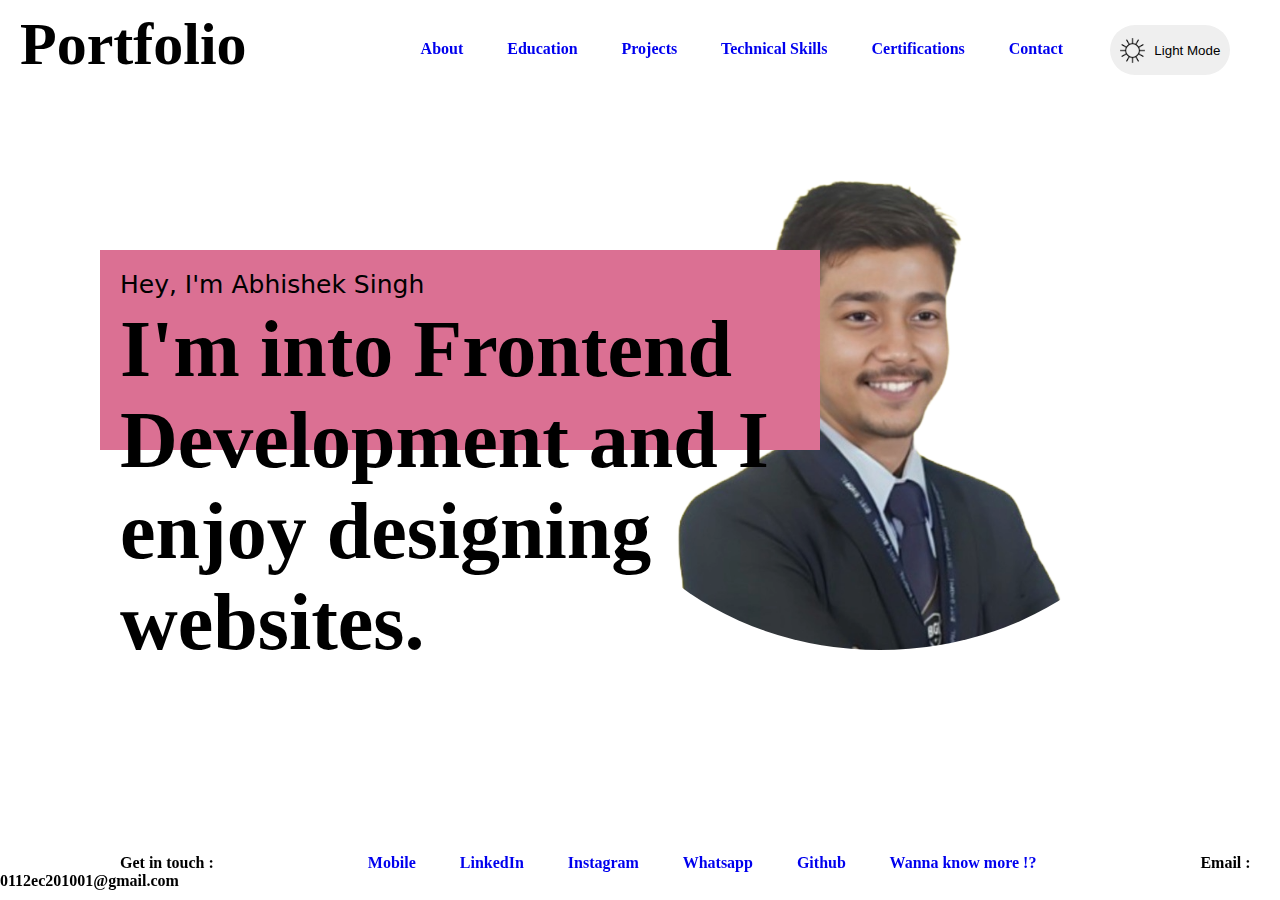
<file: index.html>
<!DOCTYPE html>
<html lang="en">
<head>
    <meta charset="UTF-8">
    <meta name="viewport" content="width=device-width, initial-scale=1.0">
    <title>Abhishek's Portfolio</title>
    <link rel="icon" href="css/a.png" type="image/x-icon">
    <link rel="stylesheet" href="css/style.css">
</head>
<body>
    <header>
        <h4>
            Portfolio
        </h4>
        <div class="border" id="anchors1">
            <a href="redirect/about.html">About </a>
            <a href="redirect/education.html">Education </a>
            <a href="redirect/projects.html">Projects</a>
            <a href="redirect/technicalskills.html">Technical Skills</a>
            <a href="redirect/certifications.html">Certifications</a>
            <a href="#">Contact</a>
            <button id="togglebtn">
                <img id="icon" src="sun.png"><p id="btnpara"> Light Mode</p>
            </button>
        </div>
    </header>

    <main>
        <div id="Content">
            <h6>Hey, I'm Abhishek Singh</h6>
            <p id="maincontent">I'm into Frontend Development and I enjoy designing websites.</p>
        </div>

        <div id="image">
            
        </div>
    </main>

    <footer>
        <div id="anchor2">
            <p id="futerpara">
                Get in touch : 
            </p>
            <a href="tel:+917470468795">Mobile </a>
            <a href="https://www.linkedin.com/in/abhishek-si1/">LinkedIn </a>
            <a href="https://www.instagram.com/">Instagram</a>
            <a href="https://wa.me/+917470468795">Whatsapp</a>
            <a href="https://github.com/Abhishek-si1">Github</a>
            <a href="#">Wanna know more !?</a>
        </div>
        Email : 0112ec201001@gmail.com
    </footer>
    <script src="js/script.js"></script>
</body>
</html>
</file>
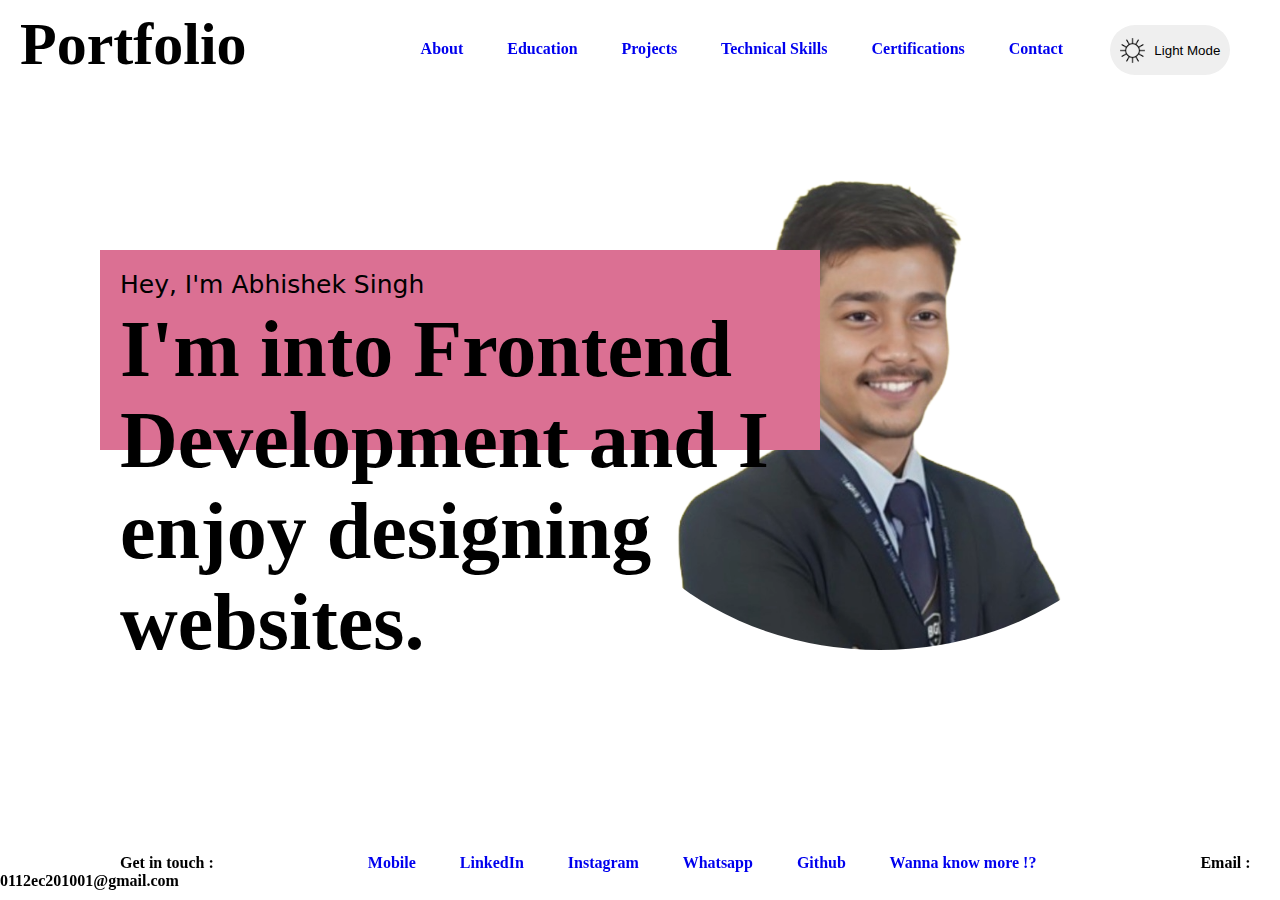
<file: homepage.html>
<!DOCTYPE html>
<html lang="en">
<head>
    <meta charset="UTF-8">
    <meta name="viewport" content="width=device-width, initial-scale=1.0">
    <title>Abhishek's Portfolio</title>
    <link rel="stylesheet" href="style.css">
</head>
<body>
    <header>
        <h4>
            Portfolio
        </h4>
        <div class="border" id="anchors1">
            <a href="redirect/about.html">About </a>
            <a href="redirect/education.html">Education </a>
            <a href="redirect/projects.html">Projects</a>
            <a href="redirect/technicalskills.html">Technical Skills</a>
            <a href="redirect/certifications.html">Certifications</a>
            <a href="redirect/contact.html">Contact</a>
            <button id="togglebtn">
                <img id="icon" src="sun.png"><p id="btnpara"> Light Mode</p>
            </button>
        </div>
    </header>

    <main>
        <div id="Content">
            <h6>Hey, I'm Abhishek Singh</h6>
            <p id="maincontent">I'm into Frontend Development and I enjoy designing websites.</p>
        </div>

        <div id="image">
            
        </div>
    </main>

    <footer>
        <div id="anchor2">
            <p id="futerpara">
                Get in touch : 
            </p>
            <a href="tel:+917470468795">Mobile </a>
            <a href="https://www.linkedin.com/in/abhishek-si1/">LinkedIn </a>
            <a href="https://www.instagram.com/">Instagram</a>
            <a href="https://wa.me/+917470468795">Whatsapp</a>
            <a href="https://github.com/Abhishek-si1">Github</a>
            <a href="#">Wanna know more !?</a>
        </div>
        Email : 0112ec201001@gmail.com
    </footer>
    <script src="script.js"></script>
</body>
</html>
</file>
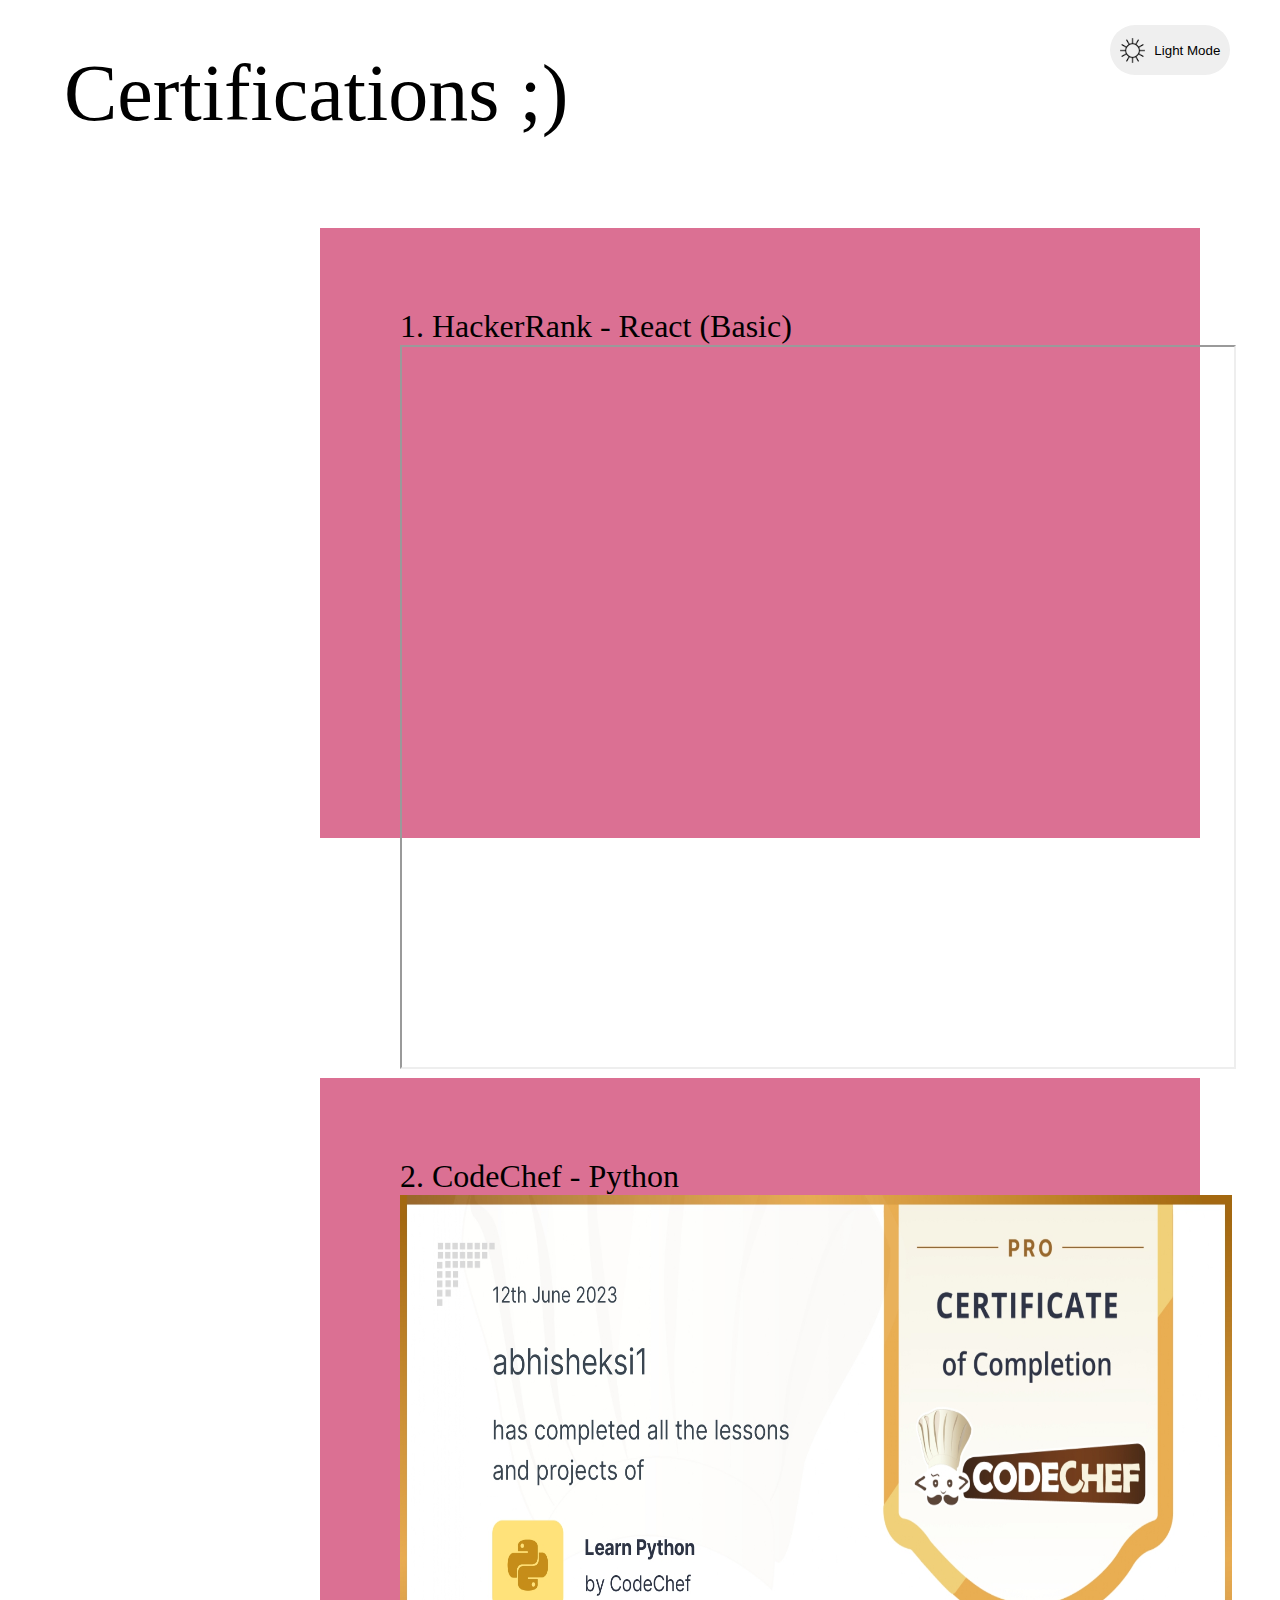
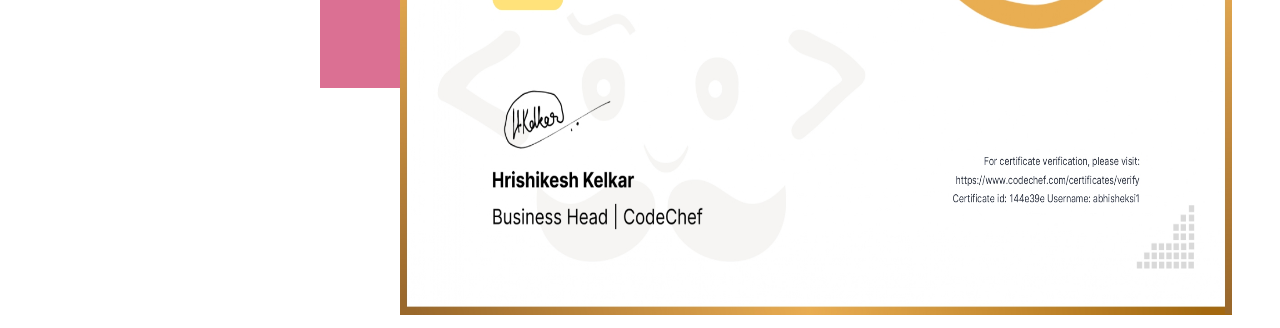
<file: redirect/certifications.html>
<!DOCTYPE html>
<html lang="en">
<head>
    <meta charset="UTF-8">
    <meta name="viewport" content="width=device-width, initial-scale=1.0">
    <title>Certifications</title>
    <link rel="stylesheet" href="aboutstyles.css">
</head>
<body>
    <header>
        Certifications ;)
    </header>
    <main>
        <button id="togglebtn">
            <img id="icon" src="/sun.png"><p id="btnpara"> Light Mode</p>
        </button>
        <div id="cer"> 1. HackerRank - React (Basic)
            <iframe id="iframe" src="https://www.hackerrank.com/certificates/iframe/9e4163408924"></iframe>
        </div>
        <div id="cer"> 2. CodeChef - Python
            <img id="iframe" src="abhisheksi1-Learn Python - Pro_page-0001.jpg">
        </div> 
    </main>
    <script src="/js/script.js"></script>
</body>
</html>
</file>
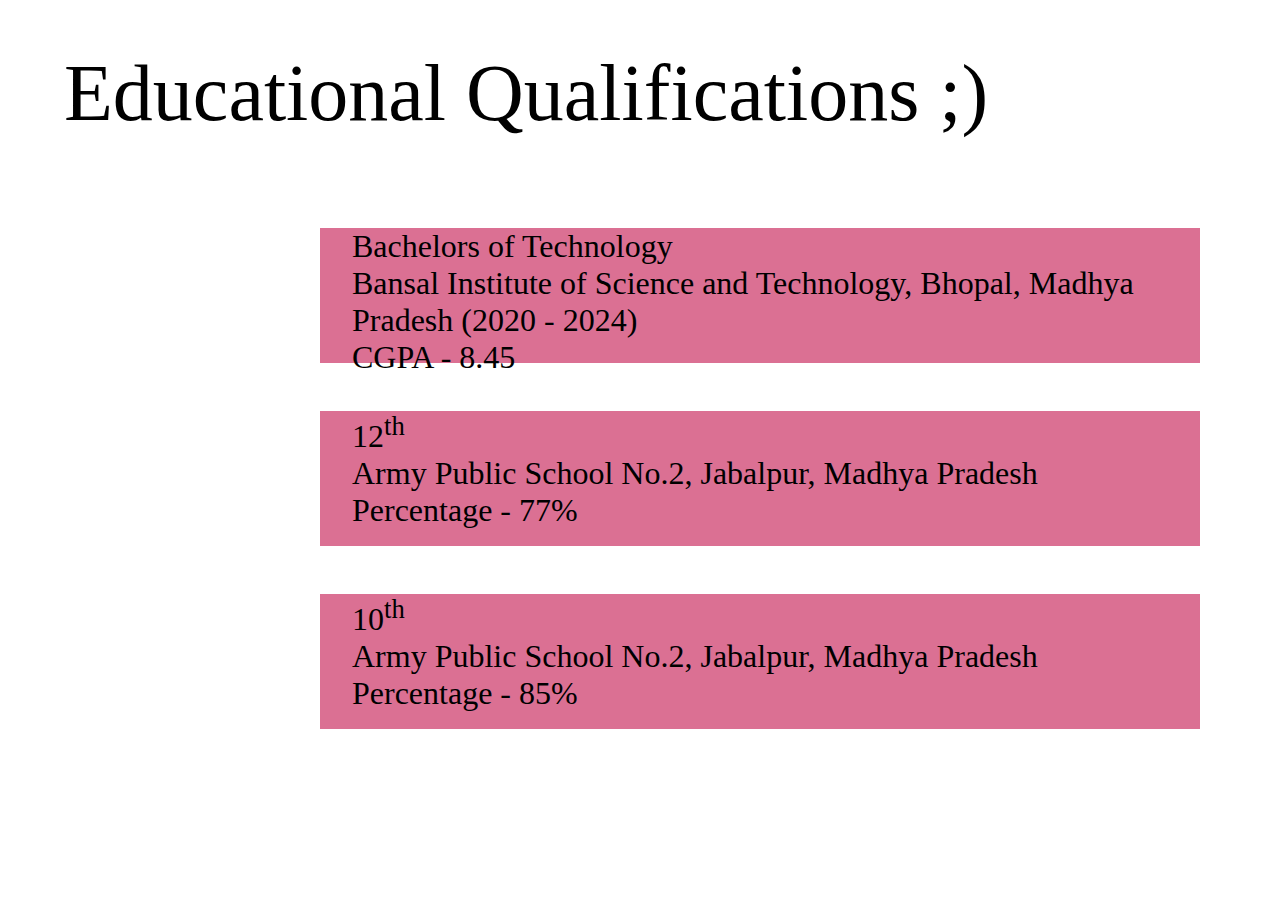
<file: redirect/education.html>
<!DOCTYPE html>
<html lang="en">
<head>
    <meta charset="UTF-8">
    <meta name="viewport" content="width=device-width, initial-scale=1.0">
    <title>Education</title>
    <link rel="stylesheet" href="aboutstyles.css">
</head>
<body>
    <header>
        Educational Qualifications ;)
    </header>
    <main>
        <div id="div1">
            <p id="para1">
                Bachelors of Technology<br>
                Bansal Institute of Science and Technology, Bhopal, Madhya Pradesh (2020 - 2024)<br>
                CGPA - 8.45
            </p>
        </div>
        <div id="div2">
            <p id="para2">
                12<sup>th</sup> <br>
                Army Public School No.2, Jabalpur, Madhya Pradesh<br>
                Percentage - 77%
            </p>
        </div>  
        <div id="div3">
            <p id="para3">
                10<sup>th</sup> <br>
                Army Public School No.2, Jabalpur, Madhya Pradesh<br>
                Percentage - 85%
            </p>
        </div>    
    </main>
    <script src="/js/script.js"></script>
</body>
</html>
</file>
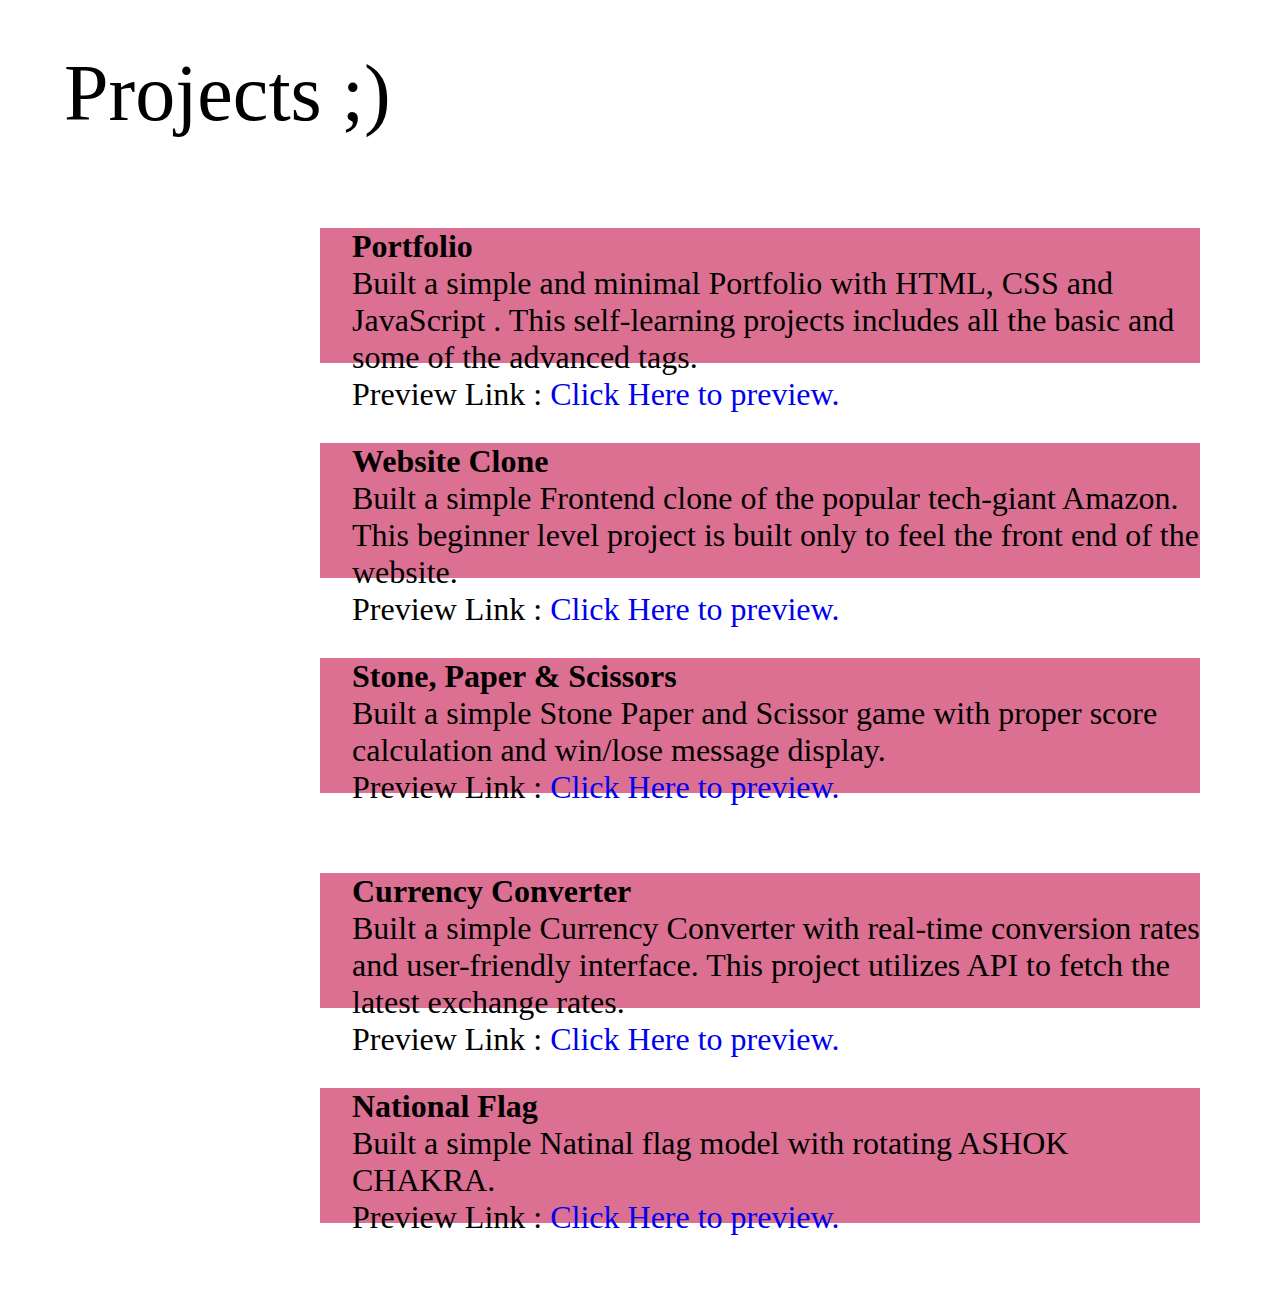
<file: redirect/projects.html>
<!DOCTYPE html>
<html lang="en">
<head>
    <meta charset="UTF-8">
    <meta name="viewport" content="width=device-width, initial-scale=1.0">
    <title>Projects</title>
    <link rel="stylesheet" href="aboutstyles.css">
</head>
<body>
    <header id="Projects">
        Projects ;)
    </header>
    <main>
        <div id="div1p">
            <p id="para1">
                <b>Portfolio</b><br>
                <p style="font-size: 2rem;">Built a simple and minimal Portfolio with HTML, CSS and JavaScript . This self-learning projects
                    includes all the basic and some of the advanced tags. <br>
                    Preview Link : <a href="https://abhishek-si1.github.io/My-Portfolio/">Click Here to preview.</a>
                </p>
            </p>
        </div>
        <div id="div2p">
            <p id="para2"><b>Website Clone</b><br>
                <p style="font-size: 2rem;">Built a simple Frontend clone of the popular tech-giant Amazon. This beginner level project is built only to feel the front end of the website.<br>
                    Preview Link : <a href="https://abhishek-si1.github.io/Simple-Amazon-website-Clone/">Click Here to preview.</a>
                </p>
            </p>
        </div>
        <div id="div4p">
            <p id="para3"><b>Stone, Paper & Scissors</b><br>
                <p style="font-size: 2rem;">Built a simple Stone Paper and Scissor game with proper score calculation and win/lose message display. <br>
                    Preview Link : <a href="https://abhishek-si1.github.io/Stone-Paper-Scissors/">Click Here to preview.</a>
                </p>
            </p>
        </div>  
        <div id="div5p">
            <p id="para3"><b>Currency Converter</b><br>
                <p style="font-size: 2rem;">Built a simple Currency Converter with real-time conversion rates and user-friendly interface. This project utilizes API to fetch the latest exchange rates. <br>
                    Preview Link : <a href="https://abhishek-si1.github.io/currencyConverter/">Click Here to preview.</a>
                </p>
            </p>
        </div>  
        <div id="div3p">
            <p id="para3"><b>National Flag</b><br>
                <p style="font-size: 2rem;">Built a simple Natinal flag model with rotating ASHOK CHAKRA. <br>
                    Preview Link : <a href="https://abhishek-si1.github.io/nationalFlag/">Click Here to preview.</a>
                </p>
            </p>
        </div>    
    </main>
    <script src="/js/script.js"></script>
</body>
</html>

<!--  -->
</file>
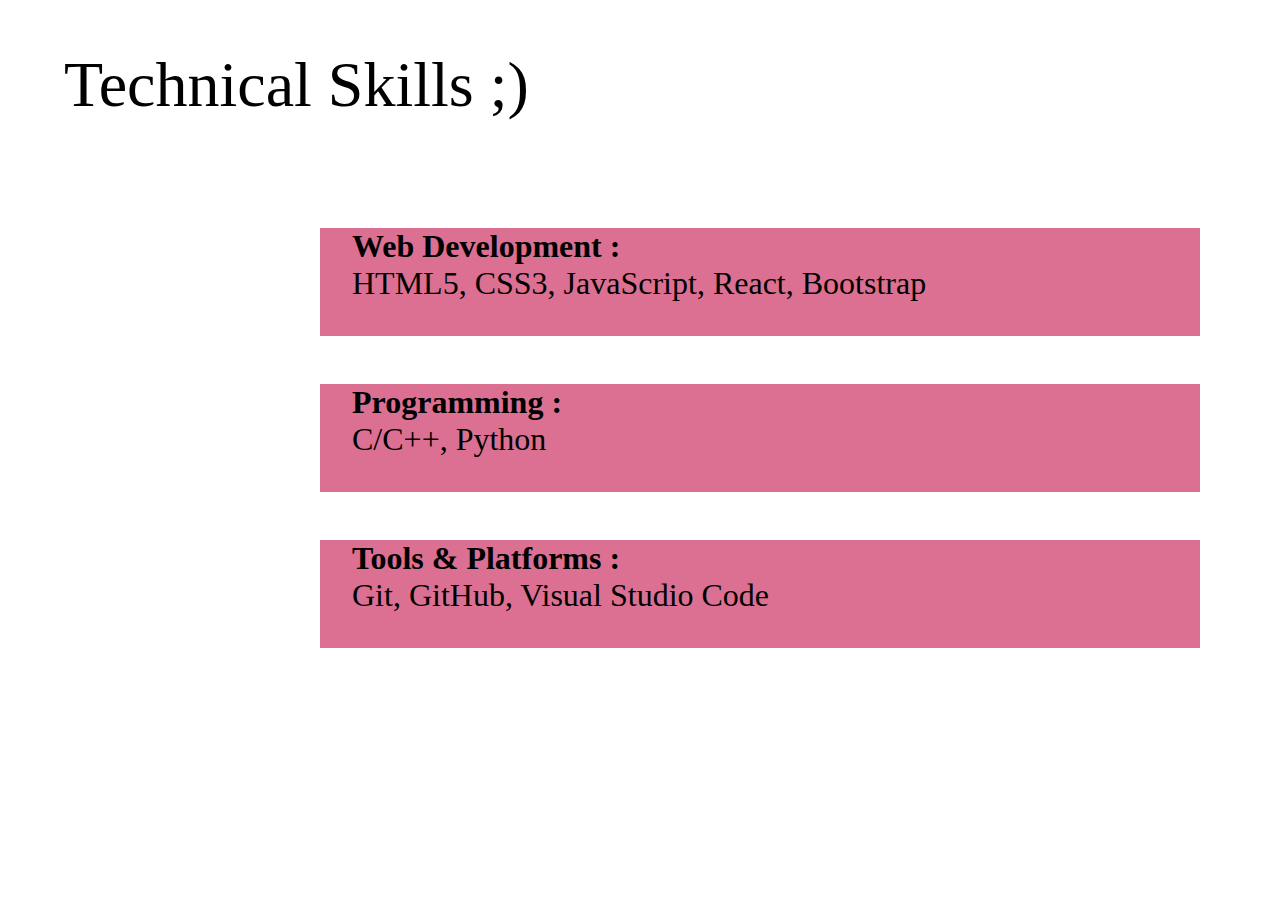
<file: redirect/technicalskills.html>
<!DOCTYPE html>
<html lang="en">
<head>
    <meta charset="UTF-8">
    <meta name="viewport" content="width=device-width, initial-scale=1.0">
    <title>Technical Skills</title>
    <link rel="stylesheet" href="aboutstyles.css">
</head>
<body>
    <header>
        <p style="font-size: 4rem;">Technical Skills ;)</p>
    </header>
    <main>
        <div id="div1ts">
            <p id="para1">
                <b>Web Development :</b><br>
                <p style="font-size: 2rem;">HTML5, CSS3, JavaScript, React, Bootstrap</p>
            </p>
        </div>
        <div id="div2ts">
            <p id="para1">
                <b>Programming :</b><br>
                <p style="font-size: 2rem;">
                    C/C++, Python
                </p>
            </p>
        </div>
        <div id="div3ts">
            <p id="para1">
                <b>Tools & Platforms :</b><br>
                <p style="font-size: 2rem;">
                    Git, GitHub, Visual Studio Code
                </p>
            </p>
        </div>
    </main>
    <script src="/js/script.js"></script>
</body>
</html>
</file>
<file: css/style.css>
*{
    margin: 0px;
    padding: 0px;
/*     border: 1px solid black;
 */}

.dark-mode{
    background-color: black;
    color: white;
}

.light-mode{
    background-color: white;
    color: black;
}

header{
    position: fixed;
}

#anchors1{
    display: inline;
    margin: 170px;
    font-weight: bold;
    text-align: center;
}

img{
    height: 25px;
}

#togglebtn{
    display: flex;
    cursor: pointer;
    border-radius: 50px;
    justify-content: space-evenly;
    align-items: center;
    position: fixed;
    right: 50px;
    border: none;
    top: 25px;
    height: 50px;
    width: 120px;
}

#Content, #image{
    display: inline-block;
}

h6{ /* im asil*/
    font-size: 25px;
    position: relative;
    top: 20px;
    font-family: system-ui, -apple-system, BlinkMacSystemFont, 'Segoe UI', Roboto, Oxygen, Ubuntu, Cantarell, 'Open Sans', 'Helvetica Neue', sans-serif;
    font-weight: normal;
}

#maincontent{
    font-size: 80px;
    padding-top: 25px;
    font-family: 'Times New Roman', Times, serif;
    font-weight: bolder;
}

#Content{
    position: absolute;
    left: 100px;
    top: 250px;
    padding-left: 20px;
    background-color: palevioletred;
    height: 200px;
    width: 700px;
}

#image{
    background-image: url(file.png);
    background-size: cover;
    position: absolute;
    z-index: -1;
    right: 100px;
    top: 150px;
    height: 500px;
    width: 600px;
    border-radius: 50%;
}

h4{ /* header*/
    display: inline-block;
    padding-left: 20px;
    padding-bottom: 0px;
    position: relative;
    top: 10px;
    font-size: 60px;
}

a{
    text-decoration: none;
    margin-right: 40px;
}

footer{
    position: fixed;
    display: inline-block;
    bottom: 10px;
    font-weight: bold;
}

#anchor2 {
    display: inline;
    margin: 120px;
    text-align: center;
    font-weight: bold;
}
#futerpara{
    font-size: medium;
    font-weight: bolder;
    display: inline;
    margin-right: 150px;
}
</file>
<file: style.css>
*{
    margin: 0px;
    padding: 0px;
/*     border: 1px solid black;
 */}

.dark-mode{
    background-color: black;
    color: white;
}

.light-mode{
    background-color: white;
    color: black;
}

header{
    position: fixed;
}

#anchors1{
    display: inline;
    margin: 170px;
    font-weight: bold;
    text-align: center;
}

img{
    height: 25px;
}

#togglebtn{
    display: flex;
    cursor: pointer;
    border-radius: 50px;
    justify-content: space-evenly;
    align-items: center;
    position: fixed;
    right: 50px;
    border: none;
    top: 25px;
    height: 50px;
    width: 120px;
}

#Content, #image{
    display: inline-block;
}

h6{ /* im asil*/
    font-size: 25px;
    position: relative;
    top: 20px;
    font-family: system-ui, -apple-system, BlinkMacSystemFont, 'Segoe UI', Roboto, Oxygen, Ubuntu, Cantarell, 'Open Sans', 'Helvetica Neue', sans-serif;
    font-weight: normal;
}

#maincontent{
    font-size: 80px;
    padding-top: 25px;
    font-family: 'Times New Roman', Times, serif;
    font-weight: bolder;
}

#Content{
    position: absolute;
    left: 100px;
    top: 250px;
    padding-left: 20px;
    background-color: palevioletred;
    height: 200px;
    width: 700px;
}

#image{
    background-image: url(file.png);
    background-size: cover;
    position: absolute;
    z-index: -1;
    right: 100px;
    top: 150px;
    height: 500px;
    width: 600px;
    border-radius: 50%;
}

h4{ /* header*/
    display: inline-block;
    padding-left: 20px;
    padding-bottom: 0px;
    position: relative;
    top: 10px;
    font-size: 60px;
}

a{
    text-decoration: none;
    margin-right: 40px;
}

footer{
    position: fixed;
    display: inline-block;
    bottom: 10px;
    font-weight: bold;
}

#anchor2 {
    display: inline;
    margin: 120px;
    text-align: center;
    font-weight: bold;
}
#futerpara{
    font-size: medium;
    font-weight: bolder;
    display: inline;
    margin-right: 150px;
}
</file>
<file: redirect/aboutstyles.css>
*{
    margin: 0px;
    padding: 0px;
/*     border: 1px solid black;
 */}

 .dark-mode{
    background-color: black;
    color: white;
}

.light-mode{
    background-color: white;
    color: black;
}

img{
    height: 25px;
}

 #togglebtn{
    display: flex;
    cursor: pointer;
    border-radius: 50px;
    justify-content: space-evenly;
    align-items: center;
    position: fixed;
    right: 50px;
    border: none;
    top: 25px;
    height: 50px;
    width: 120px;
}

a{
    text-decoration: none;
}

 header{
    height: 20vh;
    padding-left: 4rem;
    font-size: 5rem;
    padding-top: 3rem;

}

/* ABOUT ME */

#para{
    height: 33.33vh;
    margin-left: 20rem;
    padding-left: 2rem;
    margin-right: 5rem;
    font-size: 3rem;
    background-color: palevioletred;
}

/* EDUCATIONAL QUALIFICATIONS */

#div1, #div2, #div3{
    height: 15vh;
    margin-left: 20rem;
    margin-bottom: 3rem;
    padding-left: 2rem;
    margin-right: 5rem;
    font-size: 2rem;
    background-color: palevioletred;
}

/* PROJECTS */

#div1p, #div2p,#div4p, #div5p, #div3p{
    height: 15vh;
    margin-left: 20rem;
    margin-bottom: 5rem;
    padding-left: 2rem;
    margin-right: 5rem;
    font-size: 2rem;
    background-color: palevioletred;
}

/* Technical Skills */

#div1ts, #div2ts, #div3ts{
    height: 12vh;
    margin-left: 20rem;
    margin-bottom: 3rem;
    padding-left: 2rem;
    margin-right: 5rem;
    font-size: 2rem;
    background-color: palevioletred;
}

/* Certifications */

#cer{
    height: 50vh;
    margin-left: 20rem;
    margin-bottom: 15rem;
    margin-right: 5rem;
    padding: 5rem;
    font-size: 2rem;
    background-color: palevioletred;
}

#iframe{
    height: 80vh;
    width: 65vw;
}

/* CONTACT ME */
</file>
